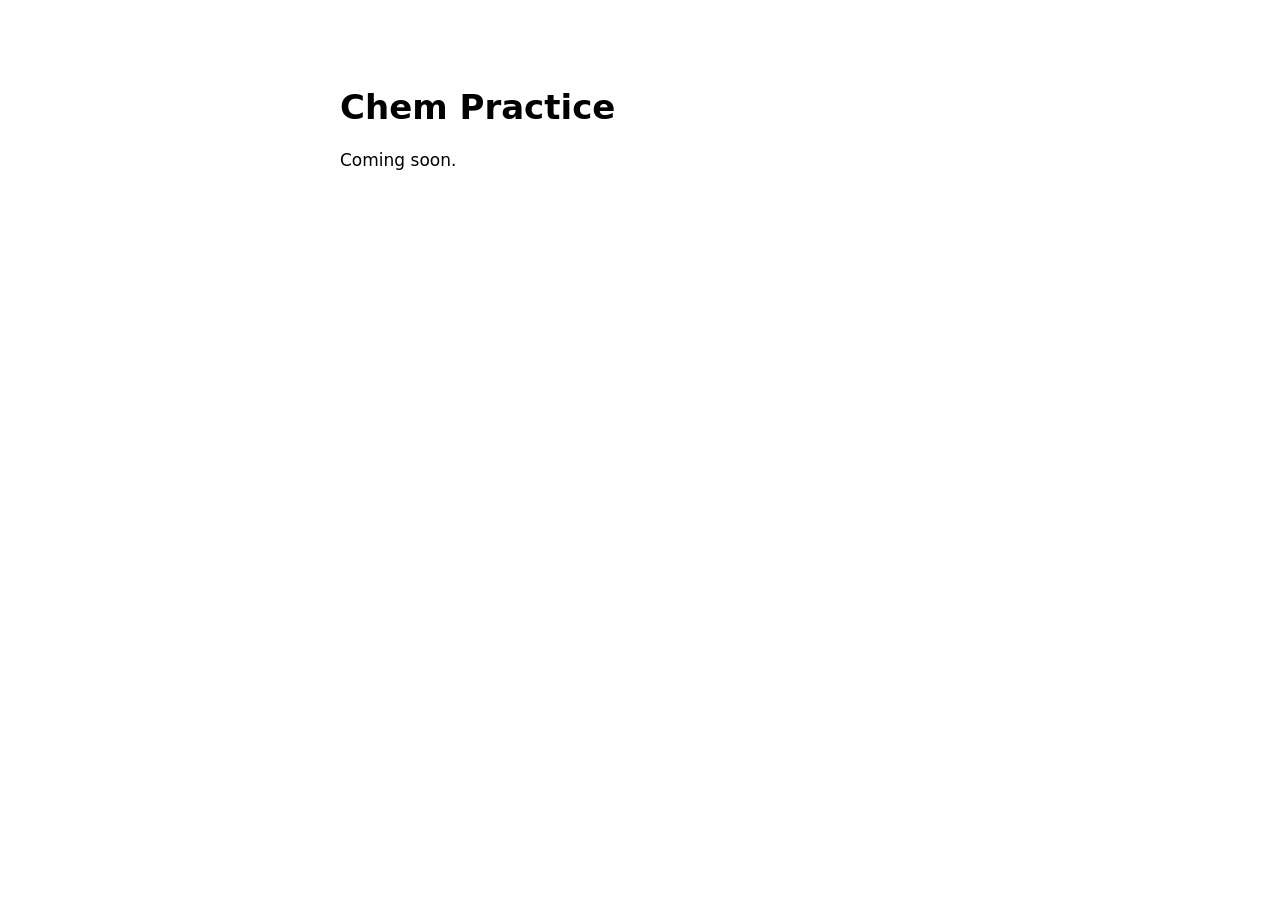
<file: index.html>
<!doctype html><meta charset="utf-8"><meta name="viewport" content="width=device-width,initial-scale=1"><title>Chem Practice</title><body style="font:17px system-ui;max-width:600px;margin:48px auto;padding:16px"><h1>Chem Practice</h1><p>Coming soon.</p></body>
</file>
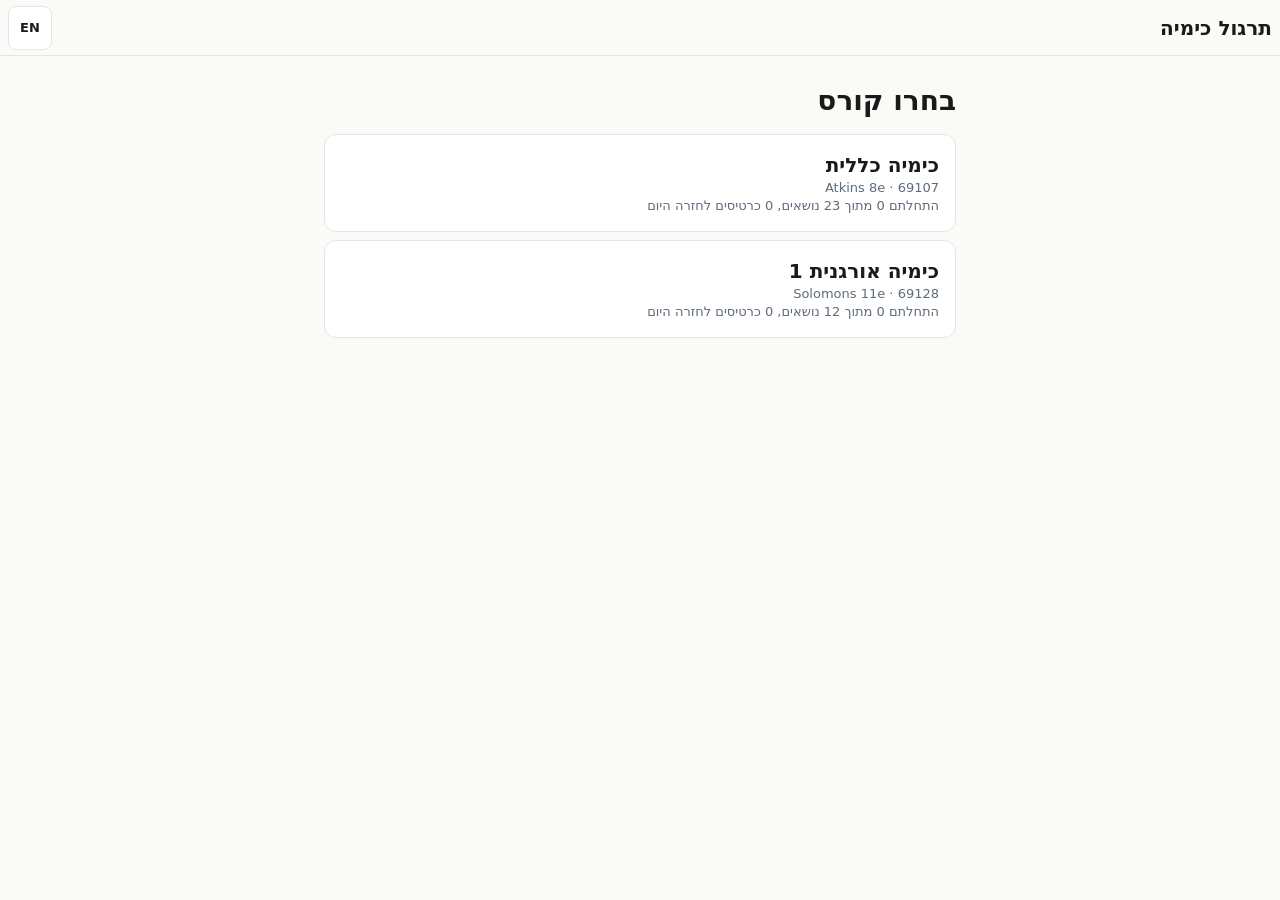
<file: dev/index.html>
<!doctype html>
<html lang="he" dir="rtl">
<head>
<meta charset="utf-8">
<meta name="viewport" content="width=device-width, initial-scale=1">
<title>תרגול כימיה · 69107</title>
<link rel="stylesheet" href="style.css">
</head>
<body>
<header class="topbar"><button id="back" class="icon" aria-label="חזרה" hidden>&rarr;</button><h1 id="title">תרגול כימיה</h1><button id="secBtn" class="top-sec" type="button" hidden>פרקים</button><button id="weakBtn" class="link" style="text-decoration:none;font-weight:600">נושאים חלשים</button><button id="langBtn" class="top-sec lang-btn" type="button" lang="en" aria-label="English (אנגלית)">EN</button></header>
<div id="bar" class="pbar" hidden><div></div></div>
<main id="app"></main>
<input type="file" id="importFile" accept=".json,application/json" hidden>
<script src="i18n/en.js"></script>
<script src="i18n/he.js"></script>
<script src="bidi.js"></script>
<script src="store.js"></script>
<script src="app.js"></script>
</body>
</html>
</file>
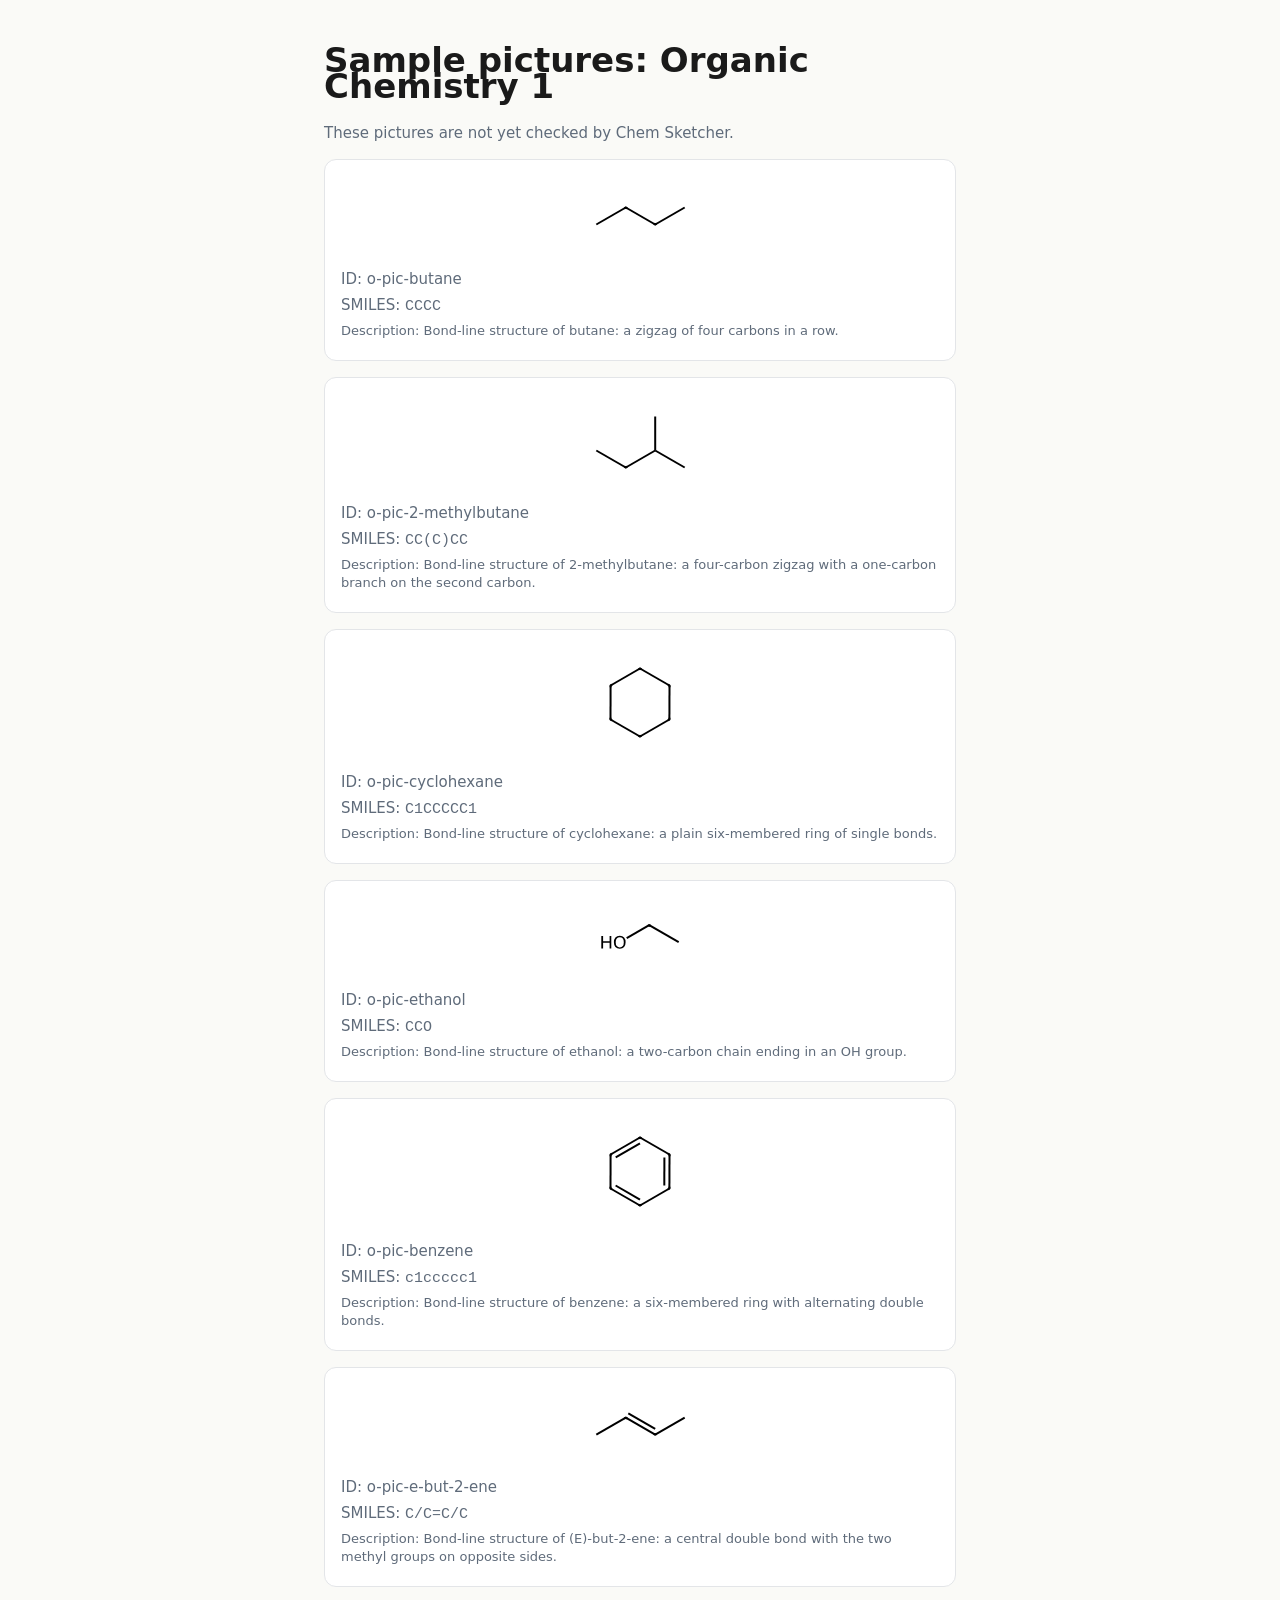
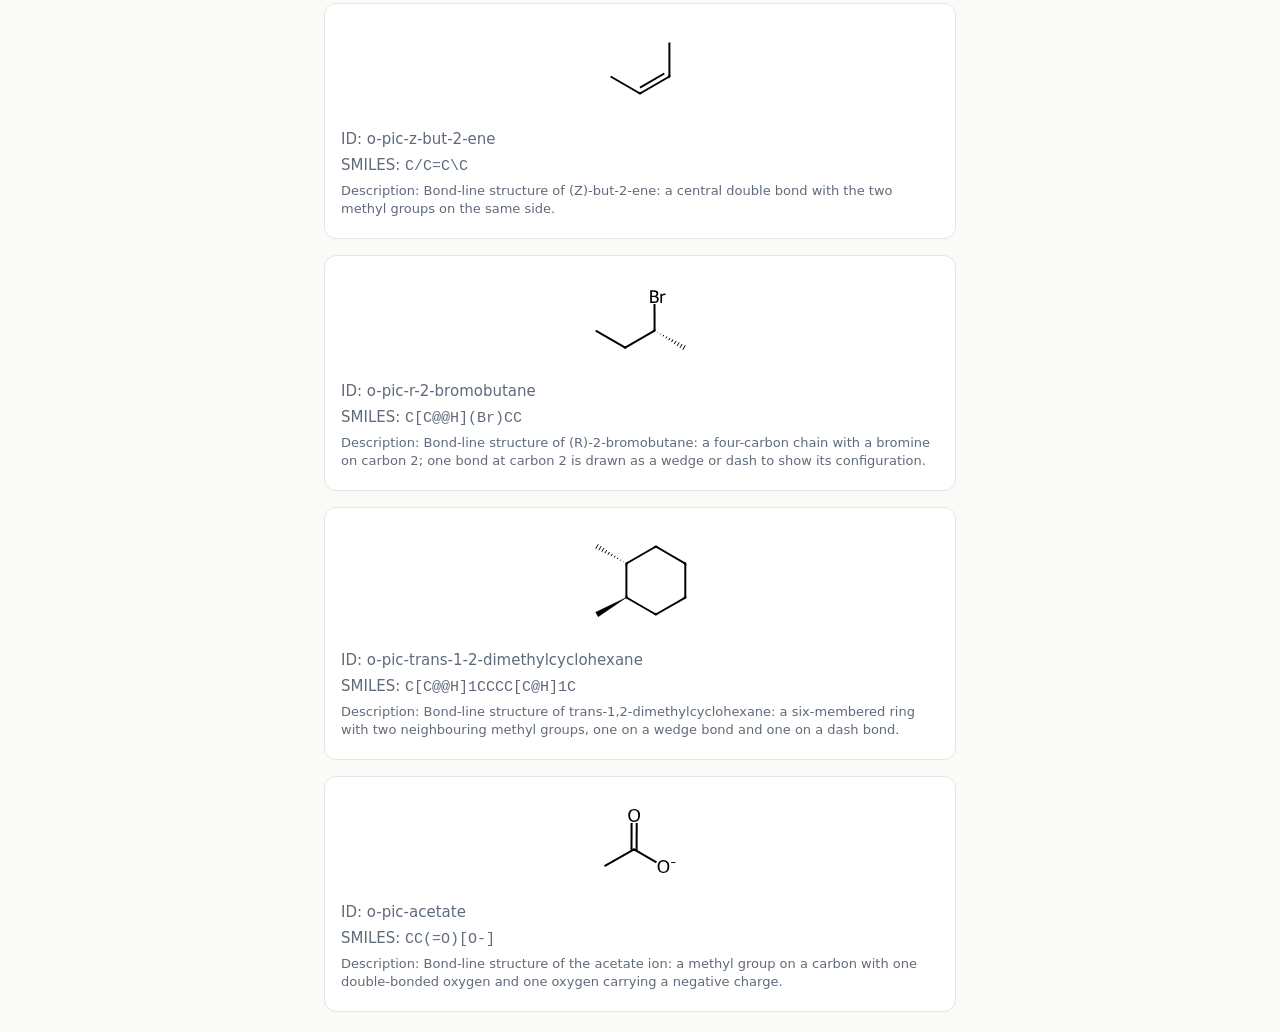
<file: site/pictures.html>
<!doctype html>
<html lang="en" dir="ltr">
<head>
<meta charset="utf-8">
<meta name="viewport" content="width=device-width, initial-scale=1">
<meta name="robots" content="noindex">
<title>Sample pictures: Organic Chemistry 1</title>
<link rel="stylesheet" href="style.css">
<style>
.pic{display:block;max-width:100%;height:auto;margin:0 auto}
figure{margin:0 0 12px}
.f{margin:4px 0}
code{overflow-wrap:anywhere}
</style>
</head>
<body>
<main>
<h1 id="h"></h1>
<p class="meta" id="note"></p>
<div id="list"></div>
</main>
<script>
(function () {
  var he = new URLSearchParams(location.search).get('lang') === 'he';
  var T = he
    ? { h: 'תמונות לדוגמה: כימיה אורגנית 1', note: 'התמונות עדיין לא נבדקו על ידי Chem Sketcher.', id: 'מזהה', smiles: 'SMILES', alt: 'תיאור', err: 'לא ניתן לטעון את הקובץ pictures.json' }
    : { h: 'Sample pictures: Organic Chemistry 1', note: 'These pictures are not yet checked by Chem Sketcher.', id: 'ID', smiles: 'SMILES', alt: 'Description', err: 'Could not load pictures.json' };
  var root = document.documentElement;
  root.lang = he ? 'he' : 'en';
  root.dir = he ? 'rtl' : 'ltr';
  document.title = T.h;
  document.getElementById('h').textContent = T.h;
  document.getElementById('note').textContent = T.note;

  function ltr(tag, text) {
    var e = document.createElement(tag);
    if (he) { e.dir = 'ltr'; e.lang = 'en'; }
    e.textContent = text;
    return e;
  }
  function row(label, node) {
    var d = document.createElement('div');
    d.className = 'meta f';
    if (he && /[A-Za-z]/.test(label)) { d.appendChild(ltr('bdi', label)); d.appendChild(document.createTextNode(': ')); }
    else d.appendChild(document.createTextNode(label + ': '));
    d.appendChild(node);
    return d;
  }

  fetch('data/organic1/pictures.json').then(function (r) { return r.json(); }).then(function (j) {
    var list = document.getElementById('list');
    j.pictures.forEach(function (p) {
      var card = document.createElement('div');
      card.className = 'card';
      var fig = document.createElement('figure');
      fig.dir = 'ltr';
      var img = document.createElement('img');
      img.className = 'pic';
      img.src = 'data/organic1/img/' + p.file;
      img.width = p.width;
      img.height = p.height;
      img.alt = p.alt;
      fig.appendChild(img);
      card.appendChild(fig);

      var idEl = he ? ltr('bdi', p.id) : document.createTextNode(p.id);
      var smEl = document.createElement('code');
      smEl.dir = 'ltr';
      smEl.textContent = p.smiles;
      var altEl = he ? ltr('bdi', p.alt) : document.createTextNode(p.alt);
      card.appendChild(row(T.id, idEl));
      card.appendChild(row(T.smiles, smEl));
      var a = row(T.alt, altEl);
      a.className = 'cap f';
      card.appendChild(a);
      list.appendChild(card);
    });
  }).catch(function () {
    document.getElementById('list').textContent = T.err;
  });
})();
</script>
</body>
</html>
</file>
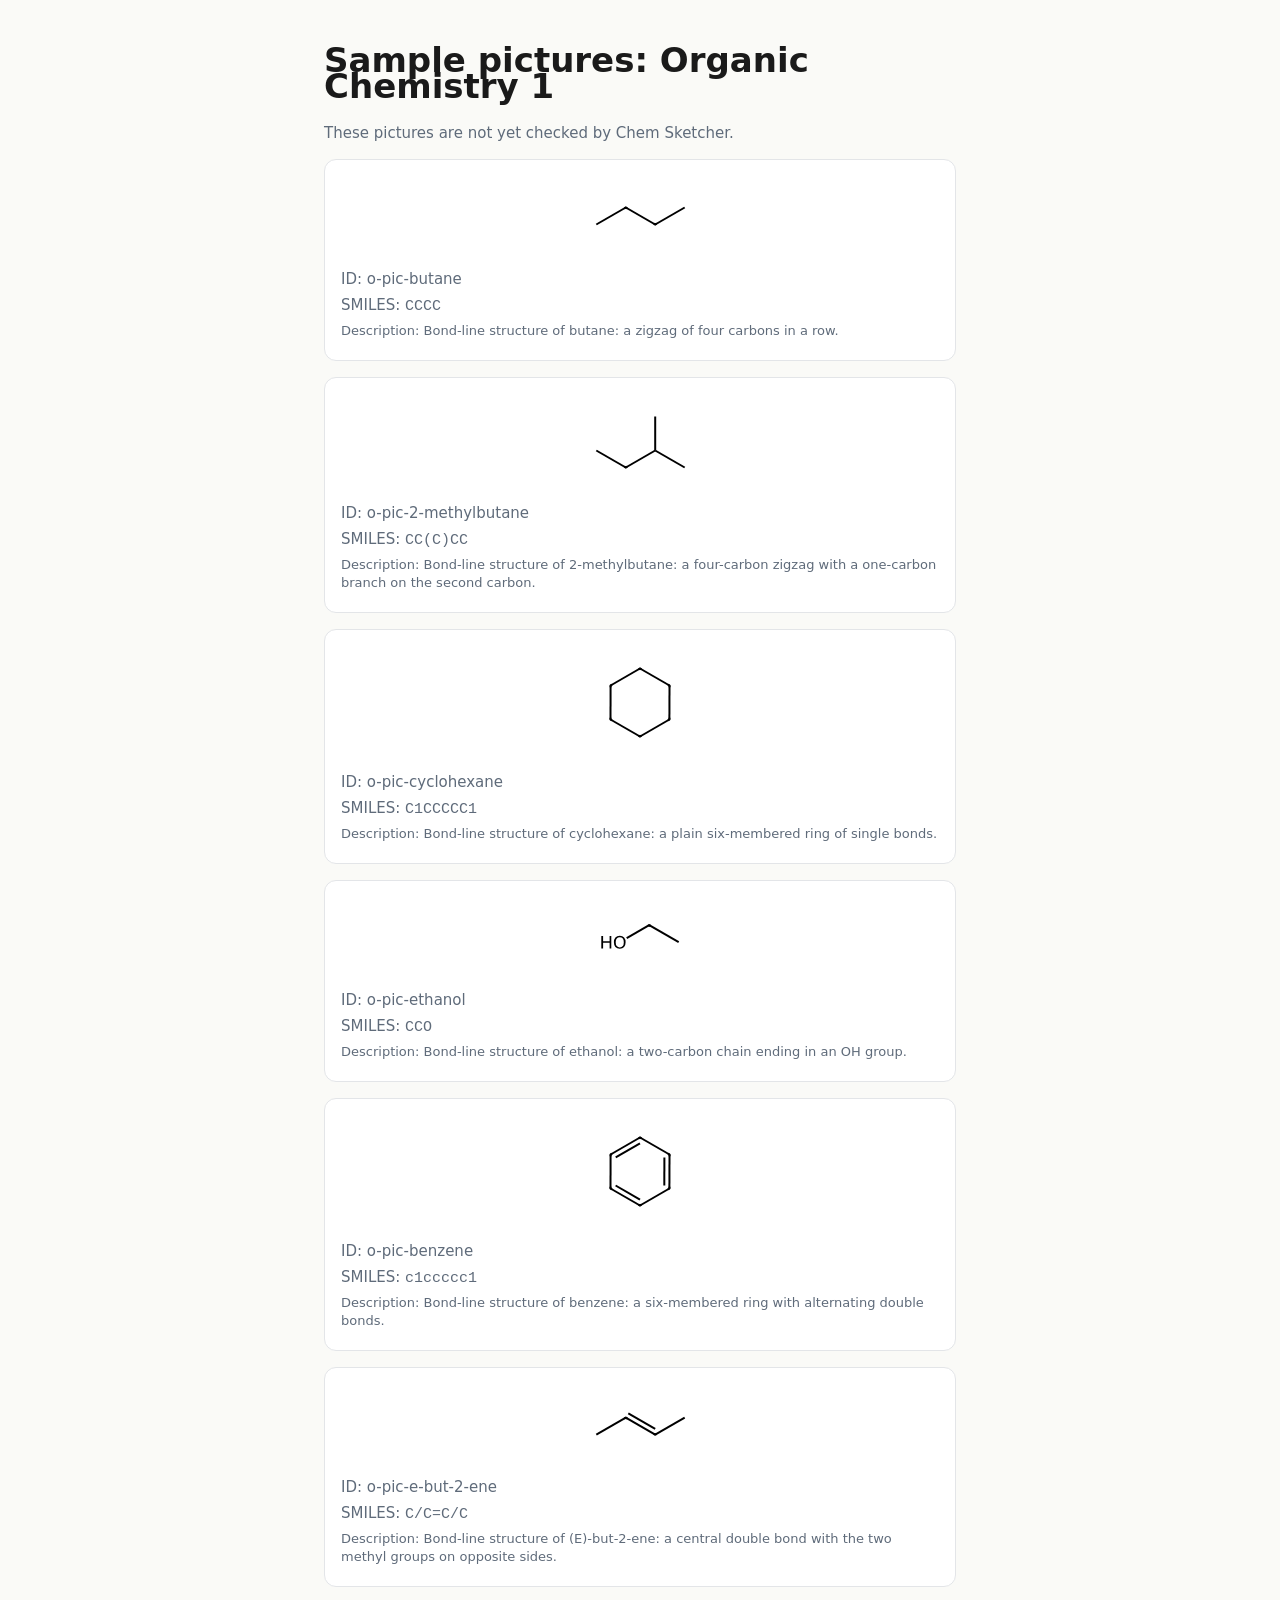
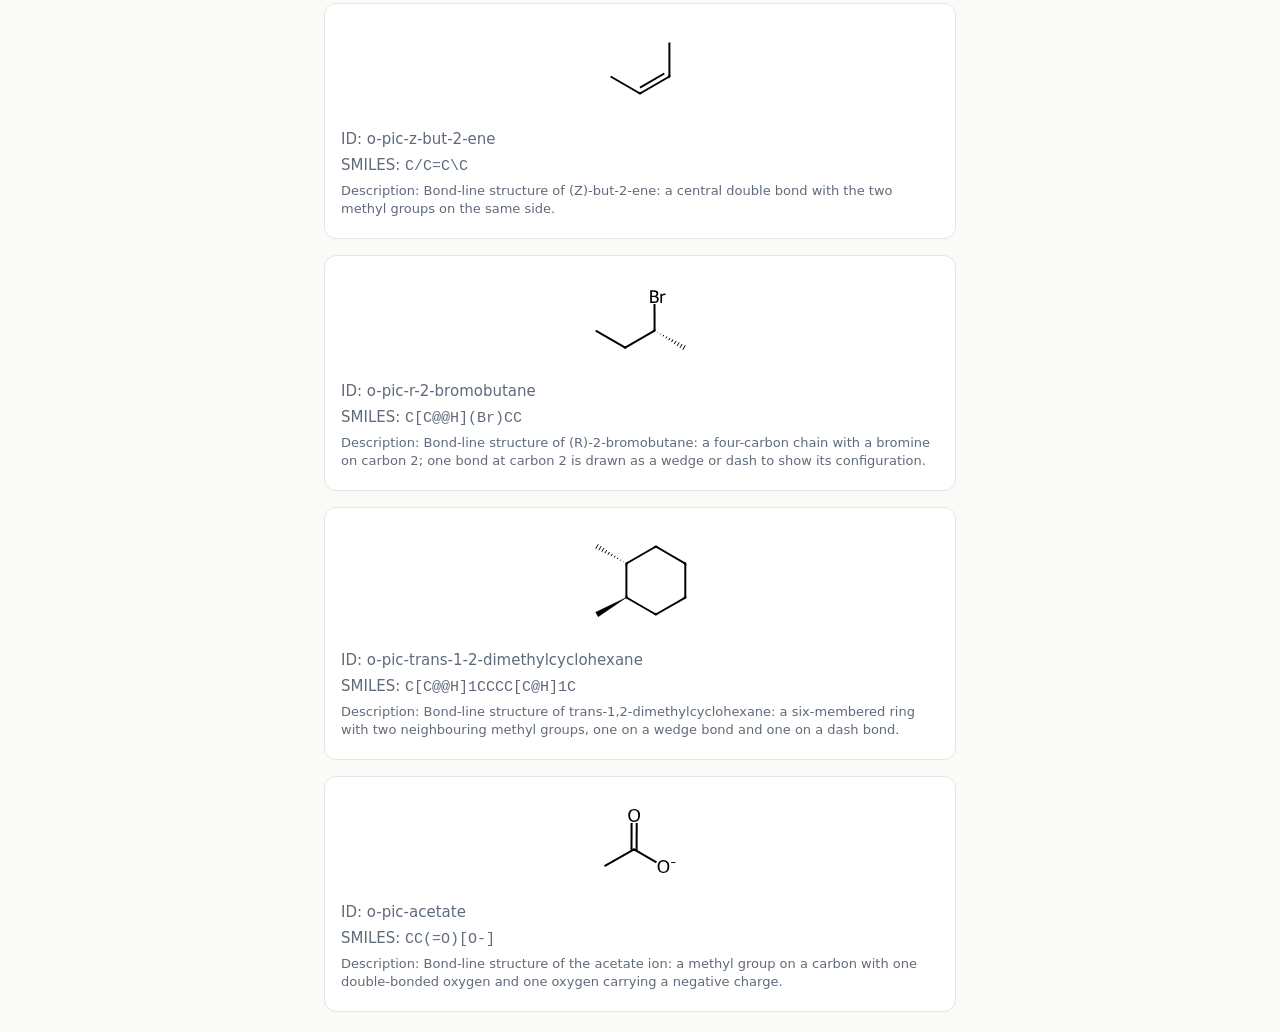
<file: tools/pictures.html>
<!doctype html>
<html lang="en" dir="ltr">
<head>
<meta charset="utf-8">
<meta name="viewport" content="width=device-width, initial-scale=1">
<meta name="robots" content="noindex">
<!-- Local review page (O3b): lives in tools/, outside the published site/. Serve the repo root and open /tools/pictures.html. -->
<title>Sample pictures: Organic Chemistry 1</title>
<link rel="stylesheet" href="../site/style.css">
<style>
.pic{display:block;max-width:100%;height:auto;margin:0 auto}
figure{margin:0 0 12px}
.f{margin:4px 0}
code{overflow-wrap:anywhere}
</style>
</head>
<body>
<main>
<h1 id="h"></h1>
<p class="meta" id="note"></p>
<div id="list"></div>
</main>
<script>
(function () {
  var he = new URLSearchParams(location.search).get('lang') === 'he';
  var T = he
    ? { h: 'תמונות לדוגמה: כימיה אורגנית 1', note: 'התמונות עדיין לא נבדקו על ידי Chem Sketcher.', id: 'מזהה', smiles: 'SMILES', alt: 'תיאור', err: 'לא ניתן לטעון את הקובץ pictures.json' }
    : { h: 'Sample pictures: Organic Chemistry 1', note: 'These pictures are not yet checked by Chem Sketcher.', id: 'ID', smiles: 'SMILES', alt: 'Description', err: 'Could not load pictures.json' };
  var root = document.documentElement;
  root.lang = he ? 'he' : 'en';
  root.dir = he ? 'rtl' : 'ltr';
  document.title = T.h;
  document.getElementById('h').textContent = T.h;
  document.getElementById('note').textContent = T.note;

  function ltr(tag, text) {
    var e = document.createElement(tag);
    if (he) { e.dir = 'ltr'; e.lang = 'en'; }
    e.textContent = text;
    return e;
  }
  function row(label, node) {
    var d = document.createElement('div');
    d.className = 'meta f';
    if (he && /[A-Za-z]/.test(label)) { d.appendChild(ltr('bdi', label)); d.appendChild(document.createTextNode(': ')); }
    else d.appendChild(document.createTextNode(label + ': '));
    d.appendChild(node);
    return d;
  }

  fetch('../site/data/organic1/pictures.json').then(function (r) { return r.json(); }).then(function (j) {
    var list = document.getElementById('list');
    j.pictures.forEach(function (p) {
      var card = document.createElement('div');
      card.className = 'card';
      var fig = document.createElement('figure');
      fig.dir = 'ltr';
      var img = document.createElement('img');
      img.className = 'pic';
      img.src = '../site/data/organic1/img/' + p.file;
      img.width = p.width;
      img.height = p.height;
      img.alt = p.alt;
      fig.appendChild(img);
      card.appendChild(fig);

      var idEl = he ? ltr('bdi', p.id) : document.createTextNode(p.id);
      var smEl = document.createElement('code');
      smEl.dir = 'ltr';
      smEl.textContent = p.smiles;
      var altEl = he ? ltr('bdi', p.alt) : document.createTextNode(p.alt);
      card.appendChild(row(T.id, idEl));
      card.appendChild(row(T.smiles, smEl));
      var a = row(T.alt, altEl);
      a.className = 'cap f';
      card.appendChild(a);
      list.appendChild(card);
    });
  }).catch(function () {
    document.getElementById('list').textContent = T.err;
  });
})();
</script>
</body>
</html>
</file>
<file: dev/style.css>
:root{--bg:#FAFAF7;--surface:#fff;--text:#1A1A1A;--muted:#5F6B7A;--border:#E3E5E8;--primary:#2B5FD9;--knew:#17754A;--unsure:#8F5B0A;--didnt:#C2412D;--tip:#EEF3FD;--mistake:#B45309;--mistake-bg:#FFF8EB;--check:#6B7280;--check-bg:#F4F5F6}
*{box-sizing:border-box}
body{margin:0;background:var(--bg);color:var(--text);font:17px/26px Inter,system-ui,-apple-system,"Segoe UI",sans-serif}
.topbar{position:sticky;top:0;z-index:5;height:56px;display:flex;align-items:center;gap:8px;padding-inline:8px;background:var(--bg);border-bottom:1px solid var(--border)}
.topbar h1{flex:1;font-size:20px;line-height:28px;margin:0;white-space:nowrap;overflow:hidden;text-overflow:ellipsis}
.icon{min-width:48px;min-height:48px;border:0;background:none;font-size:22px;cursor:pointer;color:var(--text);border-radius:8px}
.pbar{height:4px;background:var(--border)}.pbar div{height:100%;background:var(--knew);width:100%;transform:scaleX(0);transform-origin:left;transition:transform .15s}:dir(rtl) .pbar div{transform-origin:right}
main{max-width:680px;margin:0 auto;padding:16px}
@media(min-width:700px){main{padding:24px}}
.meta{font-size:15px;line-height:22px;color:var(--muted)}.cap{font-size:13px;line-height:18px;color:var(--muted)}
.card{background:var(--surface);border:1px solid var(--border);border-radius:12px;padding:16px;margin-bottom:16px}
h2{font-size:28px;line-height:34px;margin:4px 0 16px}
.sect{position:sticky;top:56px;background:var(--bg);font-size:13px;line-height:18px;text-transform:uppercase;letter-spacing:.04em;color:var(--muted);padding:12px 0 4px}
.row{display:flex;align-items:center;gap:12px;min-height:64px;padding:8px 12px;background:var(--surface);border:1px solid var(--border);border-radius:12px;margin-bottom:8px;width:100%;text-align:start;font:inherit;color:inherit;cursor:pointer}
.row[aria-disabled=true]{cursor:default}.row[aria-disabled=true] .meta{color:var(--muted)}
.num{flex:none;width:32px;height:32px;border-radius:50%;display:grid;place-items:center;border:1px solid var(--muted);color:var(--muted);font-size:15px}
.row[aria-disabled=true] .num{border-color:var(--border);color:var(--border)}
.grow{flex:1;min-width:0}
.badge{background:var(--primary);color:#fff;border-radius:12px;padding:0 8px;font-size:13px;line-height:22px}
.btn{display:block;width:100%;min-height:48px;border-radius:8px;border:0;background:var(--primary);color:#fff;font-family:inherit;font-size:17px;line-height:24px;font-weight:600;cursor:pointer;padding:8px 16px}
.btn.sec{background:var(--surface);color:var(--primary);border:1px solid var(--primary)}
.link{background:none;border:0;color:var(--primary);font:inherit;font-size:15px;cursor:pointer;padding:12px 8px;min-height:48px;text-decoration:underline}
:focus-visible{outline:2px solid var(--primary);outline-offset:2px}
.tag{display:inline-block;border:1px solid var(--border);border-radius:8px;padding:0 8px;font-size:13px}
.given{background:var(--bg);border-radius:8px;padding:8px 12px;margin:12px 0;font-variant-numeric:tabular-nums}
.tipbox{background:var(--tip);border-radius:8px;padding:12px;font-size:15px;line-height:22px;margin:16px 0;display:flex;gap:8px;align-items:flex-start;flex-wrap:wrap}
.sticky{position:sticky;bottom:0;background:var(--bg);padding:16px 0 calc(16px + env(safe-area-inset-bottom));margin-top:8px}
.ans{font-size:20px;line-height:28px;font-weight:700}.ansbox{display:inline-block;border:2px solid var(--text);border-radius:8px;padding:4px 12px}
ol.steps{padding-inline-start:24px}ol.steps li{margin-bottom:8px}
.rate{display:flex;gap:8px}.rate button{flex:1;min-height:56px;border-radius:8px;background:var(--surface);border:2px solid;font:inherit;cursor:pointer;padding:4px;display:flex;flex-direction:column;align-items:center;justify-content:center}
.rate b{font-size:15px;line-height:20px}.rate small{font-size:13px;line-height:18px}
.r-didnt{border-color:var(--didnt)!important;color:var(--didnt)}.r-unsure{border-color:var(--unsure)!important;color:var(--unsure)}.r-knew{border-color:var(--knew)!important;color:var(--knew)}
.rate button:active{color:#fff}.r-didnt:active{background:var(--didnt)}.r-unsure:active{background:var(--unsure)}.r-knew:active{background:var(--knew)}
.stack{display:flex;height:8px;border-radius:4px;overflow:hidden;background:var(--border);margin:6px 0}
.fade{animation:f .15s ease-out}@keyframes f{from{opacity:0;transform:translateY(8px)}to{opacity:1;transform:none}}
@media(prefers-reduced-motion:reduce){.fade{animation:none}.pbar div{transition:none}}
dialog{border:1px solid var(--border);border-radius:12px;max-width:340px}
.nudge{display:flex;align-items:center;justify-content:space-between;background:var(--tip);border-radius:8px;padding:4px 12px;font-size:15px}
.nw{white-space:nowrap}
.pg{white-space:nowrap}

/* Reading screen */
.rh{font-size:20px;line-height:28px;margin:24px 0 8px}
.rp{margin:0 0 12px;font-size:17px;line-height:26px;max-width:65ch}
.rsec{margin-bottom:8px}
.worked{background:var(--tip);border:1px solid var(--border);border-inline-start:4px solid var(--primary);border-radius:12px;padding:16px;margin:12px 0 16px}
.worked-title{font-weight:600;margin:4px 0 8px}
.rfig{background:var(--surface);border:1px solid var(--border);border-radius:12px;padding:12px;margin:12px 0;overflow:auto}
.rfig svg{display:block;width:100%;height:auto;max-width:320px;margin:0 auto}
.rfig img.rsketch,.rsketch{display:block;width:100%;max-width:100%;height:auto;margin:0 auto}
.placeholder{border:1px dashed var(--muted);border-radius:12px;padding:16px;margin:12px 0;background:var(--bg)}
.read-actions{margin:0 0 8px}
.qimg{margin:12px 0}.qimg img{display:block;max-width:100%;max-height:240px;height:auto;border-radius:8px;border:1px solid var(--border)}

.reading{padding-bottom:calc(96px + env(safe-area-inset-bottom, 0px))}

.rsketch-btn{display:block;width:100%;border:0;background:none;padding:0;margin:0;cursor:zoom-in;font:inherit;color:inherit;border-radius:8px}
.rsketch-btn:focus-visible{outline:2px solid var(--primary);outline-offset:2px}
.rcap{font-size:15px;line-height:22px;color:var(--muted);text-align:center;margin:8px 0 0}
.rsketch-hint{font-size:15px;line-height:22px;color:var(--muted);text-align:center;margin-top:8px}
.lightbox{position:fixed;inset:0;z-index:100;background:rgba(0,0,0,0.85);box-sizing:border-box}
.lightbox-scroll{position:absolute;inset:0;overflow:auto;-webkit-overflow-scrolling:touch;touch-action:pan-x pan-y pinch-zoom;padding:56px 16px 16px;padding-top:calc(56px + env(safe-area-inset-top,0px));padding-bottom:calc(16px + env(safe-area-inset-bottom,0px));box-sizing:border-box}
.lightbox-scroll img,.lightbox img[data-lightbox-img]{display:block;max-width:none;height:auto;border-radius:8px;background:#fff;touch-action:pan-x pan-y pinch-zoom;margin:0 auto}
.lightbox-close{position:fixed;top:calc(8px + env(safe-area-inset-top,0px));right:8px;min-width:44px;min-height:44px;padding:8px 12px;border:0;border-radius:8px;background:var(--surface);color:var(--text);font-size:22px;line-height:1;cursor:pointer;z-index:102}
.lightbox-close:focus-visible{outline:2px solid var(--primary);outline-offset:2px}

/* Deep-reading aids */
.rh,.rsec{scroll-margin-top:calc(56px + 12px)}
.rtoc{background:var(--surface);border:1px solid var(--border);border-radius:12px;padding:12px 16px;margin:0 0 16px}
.rtoc-list{margin:8px 0 0;padding-inline-start:20px}
.rtoc-list li{margin-bottom:6px}
.rtoc-link{color:var(--primary);font-size:15px;line-height:22px;text-decoration:underline}
.callout{background:var(--tip);border:1px solid var(--border);border-radius:12px;padding:12px 16px;margin:12px 0 16px;font-size:15px;line-height:22px}
.callout-mistake{border-inline-start:4px solid var(--mistake);background:var(--mistake-bg)}
.callout-why{border-inline-start:4px solid var(--primary)}
.callout-check{border-inline-start:4px solid var(--check);background:var(--check-bg)}
.check-list{margin:8px 0 0;padding-inline-start:20px}
.check-list li{margin-bottom:12px}
.check-q{font-weight:600;margin-bottom:4px}
.check-a{color:var(--text)}
.steps{overflow-x:auto}
.steps li{overflow-wrap:anywhere}

.top-sec{min-height:44px;min-width:44px;padding:8px 12px;border:1px solid var(--border);border-radius:8px;background:var(--surface);color:var(--text);font:inherit;font-size:15px;font-weight:600;cursor:pointer;flex:none}
.top-sec:focus-visible{outline:2px solid var(--primary);outline-offset:2px}
.btn-show-ans{display:inline-flex;align-items:center;justify-content:center;min-height:44px;margin:8px 0;padding:8px 14px;border:1px solid var(--primary);border-radius:8px;background:var(--surface);color:var(--primary);font:inherit;font-size:15px;font-weight:600;cursor:pointer}
.btn-show-ans:focus-visible{outline:2px solid var(--primary);outline-offset:2px}
.check-a[hidden]{display:none!important}
.check-a:not([hidden]){margin-top:4px;padding:8px 12px;background:var(--surface);border:1px solid var(--border);border-radius:8px}
.rtoc{scroll-margin-top:calc(56px + 12px)}
.report-btn{display:inline-block;color:var(--primary);font-size:13px;line-height:18px;text-decoration:underline;padding:15px 0}
@media (max-width:430px){.steps .nw{white-space:normal}}

/* Hebrew / RTL (H1) */
bdi[dir=ltr]{unicode-bidi:isolate}
/* Hebrew steps: the number marker stays on the right. Hebrew mode: a formula isolate is an LTR chain (.fxc) that wraps only between its pieces (.fx, built by fxChain in app.js); a piece never scrolls, and as a last resort breaks anywhere instead of overflowing the page. */
ol.steps[dir=rtl],ol.rtoc-list[dir=rtl]{list-style:none;padding-inline-start:0}
ol.steps[dir=rtl]{counter-reset:step}
ol.rtoc-list[dir=rtl]{counter-reset:rtoc}
ol.steps[dir=rtl]>li{counter-increment:step;position:relative;padding-right:28px;padding-left:0}
ol.rtoc-list[dir=rtl]>li{counter-increment:rtoc;position:relative;padding-right:20px;padding-left:0}
ol.steps[dir=rtl]>li::before{content:counter(step) ".";position:absolute;right:0;direction:ltr;unicode-bidi:isolate}
ol.rtoc-list[dir=rtl]>li::before{content:counter(rtoc) ".";position:absolute;right:0;direction:ltr;unicode-bidi:isolate}
html[lang=he] bdi.fxc{display:inline;white-space:normal;unicode-bidi:isolate}
/* Baseline, not bottom: aligned to the line bottom, a formula with a <sub> is taller than the line and gets lifted, so CO2 reads as a superscript (bottom was needed only while the piece was a sideways-scrolling box, before H2c). */
html[lang=he] bdi.fx{display:inline-block;max-width:100%;vertical-align:baseline;white-space:normal;overflow-wrap:anywhere}
ol.steps[dir=rtl]{overflow-x:visible}
.lang-btn{font-size:13px;padding:8px 10px}
.en-only{color:var(--muted);font-size:13px;line-height:18px}
/* Course picker (O1) */
.course-pick{min-height:96px;padding:16px;flex-direction:column;align-items:stretch;justify-content:center;gap:4px}
.course-pick .grow>div:first-child{font-size:20px;line-height:28px;font-weight:600}
.num-o{width:40px;min-width:40px;padding:0;border-radius:16px;white-space:nowrap;letter-spacing:-.02em}
.all-courses{display:inline-flex;align-items:center;gap:6px;margin:-12px 0 0;margin-inline-start:-8px;text-decoration:none;font-weight:600}
/* Organic card types (O2): multiple choice, typed answer, notebook */
.opic{margin:12px 0 0;text-align:center}.rpic{margin-bottom:12px}.opic img{display:block;margin:0 auto;max-width:100%;height:auto}
.opic-miss{display:flex;align-items:center;justify-content:center;max-width:100%;margin:0 auto;padding:4px 8px;border:1px dashed var(--muted);border-radius:8px;background:var(--bg);text-align:center;overflow:hidden}
.choices{display:grid;gap:8px;margin-top:12px}
.choice{display:block;width:100%;min-height:48px;padding:10px 12px;border:1px solid var(--border);border-radius:8px;background:var(--surface);color:var(--text);font:inherit;text-align:start;cursor:pointer}
.choice[aria-checked=true]{border-color:var(--primary);box-shadow:0 0 0 1px var(--primary)}
.choice:disabled{cursor:default;opacity:1;color:var(--text)}
.choice.right{border-color:var(--knew);box-shadow:0 0 0 1px var(--knew)}.choice.wrong{border-color:var(--didnt);box-shadow:0 0 0 1px var(--didnt)}
.choice>*{display:block}.choice .tname{width:fit-content;max-width:100%}.choice .mark,.choice .why{margin-top:4px}.choice .opic{margin:4px 0 0}
.choice .mark{font-size:13px;line-height:18px;font-weight:700}.choice.right .mark{color:var(--knew)}.choice.wrong .mark{color:var(--didnt)}
.choice .why{font-size:13px;line-height:18px;color:var(--muted)}
.typed{display:block;width:100%;min-height:48px;margin-top:4px;padding:10px 12px;border:1px solid var(--border);border-radius:8px;background:var(--surface);color:var(--text);font:inherit;font-size:17px;text-align:left}
.typed-l{display:block;margin-top:12px}
.tname{display:inline-block;max-width:100%;overflow-x:auto;white-space:nowrap;vertical-align:bottom}
.cmp{display:grid;gap:8px;margin-bottom:8px}.cmp .tname{font-size:20px;line-height:28px;font-weight:700}
.verdict{font-weight:700;margin-bottom:4px}
.cmp>div,.choices>.choice{min-width:0}.nb{white-space:nowrap}
</file>
<file: site/style.css>
:root{--bg:#FAFAF7;--surface:#fff;--text:#1A1A1A;--muted:#5F6B7A;--border:#E3E5E8;--primary:#2B5FD9;--knew:#17754A;--unsure:#8F5B0A;--didnt:#C2412D;--tip:#EEF3FD;--mistake:#B45309;--mistake-bg:#FFF8EB;--check:#6B7280;--check-bg:#F4F5F6}
*{box-sizing:border-box}
body{margin:0;background:var(--bg);color:var(--text);font:17px/26px Inter,system-ui,-apple-system,"Segoe UI",sans-serif}
.topbar{position:sticky;top:0;z-index:5;height:56px;display:flex;align-items:center;gap:8px;padding-inline:8px;background:var(--bg);border-bottom:1px solid var(--border)}
.topbar h1{flex:1;font-size:20px;line-height:28px;margin:0;white-space:nowrap;overflow:hidden;text-overflow:ellipsis}
.icon{min-width:48px;min-height:48px;border:0;background:none;font-size:22px;cursor:pointer;color:var(--text);border-radius:8px}
.pbar{height:4px;background:var(--border)}.pbar div{height:100%;background:var(--knew);width:100%;transform:scaleX(0);transform-origin:left;transition:transform .15s}:dir(rtl) .pbar div{transform-origin:right}
main{max-width:680px;margin:0 auto;padding:16px}
@media(min-width:700px){main{padding:24px}}
.meta{font-size:15px;line-height:22px;color:var(--muted)}.cap{font-size:13px;line-height:18px;color:var(--muted)}
.card{background:var(--surface);border:1px solid var(--border);border-radius:12px;padding:16px;margin-bottom:16px}
h2{font-size:28px;line-height:34px;margin:4px 0 16px}
.sect{position:sticky;top:56px;background:var(--bg);font-size:13px;line-height:18px;text-transform:uppercase;letter-spacing:.04em;color:var(--muted);padding:12px 0 4px}
.row{display:flex;align-items:center;gap:12px;min-height:64px;padding:8px 12px;background:var(--surface);border:1px solid var(--border);border-radius:12px;margin-bottom:8px;width:100%;text-align:start;font:inherit;color:inherit;cursor:pointer}
.row[aria-disabled=true]{cursor:default}.row[aria-disabled=true] .meta{color:var(--muted)}
.num{flex:none;width:32px;height:32px;border-radius:50%;display:grid;place-items:center;border:1px solid var(--muted);color:var(--muted);font-size:15px}
.row[aria-disabled=true] .num{border-color:var(--border);color:var(--border)}
.grow{flex:1;min-width:0}
.badge{background:var(--primary);color:#fff;border-radius:12px;padding:0 8px;font-size:13px;line-height:22px}
.btn{display:block;width:100%;min-height:48px;border-radius:8px;border:0;background:var(--primary);color:#fff;font-family:inherit;font-size:17px;line-height:24px;font-weight:600;cursor:pointer;padding:8px 16px}
.btn.sec{background:var(--surface);color:var(--primary);border:1px solid var(--primary)}
.link{background:none;border:0;color:var(--primary);font:inherit;font-size:15px;cursor:pointer;padding:12px 8px;min-height:48px;text-decoration:underline}
:focus-visible{outline:2px solid var(--primary);outline-offset:2px}
.tag{display:inline-block;border:1px solid var(--border);border-radius:8px;padding:0 8px;font-size:13px}
.given{background:var(--bg);border-radius:8px;padding:8px 12px;margin:12px 0;font-variant-numeric:tabular-nums}
.tipbox{background:var(--tip);border-radius:8px;padding:12px;font-size:15px;line-height:22px;margin:16px 0;display:flex;gap:8px;align-items:flex-start;flex-wrap:wrap}
.sticky{position:sticky;bottom:0;background:var(--bg);padding:16px 0 calc(16px + env(safe-area-inset-bottom));margin-top:8px}
.ans{font-size:20px;line-height:28px;font-weight:700}.ansbox{display:inline-block;border:2px solid var(--text);border-radius:8px;padding:4px 12px}
ol.steps{padding-inline-start:24px}ol.steps li{margin-bottom:8px}
.rate{display:flex;gap:8px}.rate button{flex:1;min-height:56px;border-radius:8px;background:var(--surface);border:2px solid;font:inherit;cursor:pointer;padding:4px;display:flex;flex-direction:column;align-items:center;justify-content:center}
.rate b{font-size:15px;line-height:20px}.rate small{font-size:13px;line-height:18px}
.r-didnt{border-color:var(--didnt)!important;color:var(--didnt)}.r-unsure{border-color:var(--unsure)!important;color:var(--unsure)}.r-knew{border-color:var(--knew)!important;color:var(--knew)}
.rate button:active{color:#fff}.r-didnt:active{background:var(--didnt)}.r-unsure:active{background:var(--unsure)}.r-knew:active{background:var(--knew)}
.stack{display:flex;height:8px;border-radius:4px;overflow:hidden;background:var(--border);margin:6px 0}
.fade{animation:f .15s ease-out}@keyframes f{from{opacity:0;transform:translateY(8px)}to{opacity:1;transform:none}}
@media(prefers-reduced-motion:reduce){.fade{animation:none}.pbar div{transition:none}}
dialog{border:1px solid var(--border);border-radius:12px;max-width:340px}
.nudge{display:flex;align-items:center;justify-content:space-between;background:var(--tip);border-radius:8px;padding:4px 12px;font-size:15px}
.nw{white-space:nowrap}
.pg{white-space:nowrap}

/* Reading screen */
.rh{font-size:20px;line-height:28px;margin:24px 0 8px}
.rp{margin:0 0 12px;font-size:17px;line-height:26px;max-width:65ch}
.rsec{margin-bottom:8px}
.worked{background:var(--tip);border:1px solid var(--border);border-inline-start:4px solid var(--primary);border-radius:12px;padding:16px;margin:12px 0 16px}
.worked-title{font-weight:600;margin:4px 0 8px}
.rfig{background:var(--surface);border:1px solid var(--border);border-radius:12px;padding:12px;margin:12px 0;overflow:auto}
.rfig svg{display:block;width:100%;height:auto;max-width:320px;margin:0 auto}
.rfig img.rsketch,.rsketch{display:block;width:100%;max-width:100%;height:auto;margin:0 auto}
.placeholder{border:1px dashed var(--muted);border-radius:12px;padding:16px;margin:12px 0;background:var(--bg)}
.read-actions{margin:0 0 8px}
.qimg{margin:12px 0}.qimg img{display:block;max-width:100%;max-height:240px;height:auto;border-radius:8px;border:1px solid var(--border)}

.reading{padding-bottom:calc(96px + env(safe-area-inset-bottom, 0px))}

.rsketch-btn{display:block;width:100%;border:0;background:none;padding:0;margin:0;cursor:zoom-in;font:inherit;color:inherit;border-radius:8px}
.rsketch-btn:focus-visible{outline:2px solid var(--primary);outline-offset:2px}
.rcap{font-size:15px;line-height:22px;color:var(--muted);text-align:center;margin:8px 0 0}
.rsketch-hint{font-size:15px;line-height:22px;color:var(--muted);text-align:center;margin-top:8px}
.lightbox{position:fixed;inset:0;z-index:100;background:rgba(0,0,0,0.85);box-sizing:border-box}
.lightbox-scroll{position:absolute;inset:0;overflow:auto;-webkit-overflow-scrolling:touch;touch-action:pan-x pan-y pinch-zoom;padding:56px 16px 16px;padding-top:calc(56px + env(safe-area-inset-top,0px));padding-bottom:calc(16px + env(safe-area-inset-bottom,0px));box-sizing:border-box}
.lightbox-scroll img,.lightbox img[data-lightbox-img]{display:block;max-width:none;height:auto;border-radius:8px;background:#fff;touch-action:pan-x pan-y pinch-zoom;margin:0 auto}
.lightbox-close{position:fixed;top:calc(8px + env(safe-area-inset-top,0px));right:8px;min-width:44px;min-height:44px;padding:8px 12px;border:0;border-radius:8px;background:var(--surface);color:var(--text);font-size:22px;line-height:1;cursor:pointer;z-index:102}
.lightbox-close:focus-visible{outline:2px solid var(--primary);outline-offset:2px}

/* Deep-reading aids */
.rh,.rsec{scroll-margin-top:calc(56px + 12px)}
.rtoc{background:var(--surface);border:1px solid var(--border);border-radius:12px;padding:12px 16px;margin:0 0 16px}
.rtoc-list{margin:8px 0 0;padding-inline-start:20px}
.rtoc-list li{margin-bottom:6px}
.rtoc-link{color:var(--primary);font-size:15px;line-height:22px;text-decoration:underline}
.callout{background:var(--tip);border:1px solid var(--border);border-radius:12px;padding:12px 16px;margin:12px 0 16px;font-size:15px;line-height:22px}
.callout-mistake{border-inline-start:4px solid var(--mistake);background:var(--mistake-bg)}
.callout-why{border-inline-start:4px solid var(--primary)}
.callout-check{border-inline-start:4px solid var(--check);background:var(--check-bg)}
.check-list{margin:8px 0 0;padding-inline-start:20px}
.check-list li{margin-bottom:12px}
.check-q{font-weight:600;margin-bottom:4px}
.check-a{color:var(--text)}
.steps{overflow-x:auto}
.steps li{overflow-wrap:anywhere}

.top-sec{min-height:44px;min-width:44px;padding:8px 12px;border:1px solid var(--border);border-radius:8px;background:var(--surface);color:var(--text);font:inherit;font-size:15px;font-weight:600;cursor:pointer;flex:none}
.top-sec:focus-visible{outline:2px solid var(--primary);outline-offset:2px}
.btn-show-ans{display:inline-flex;align-items:center;justify-content:center;min-height:44px;margin:8px 0;padding:8px 14px;border:1px solid var(--primary);border-radius:8px;background:var(--surface);color:var(--primary);font:inherit;font-size:15px;font-weight:600;cursor:pointer}
.btn-show-ans:focus-visible{outline:2px solid var(--primary);outline-offset:2px}
.check-a[hidden]{display:none!important}
.check-a:not([hidden]){margin-top:4px;padding:8px 12px;background:var(--surface);border:1px solid var(--border);border-radius:8px}
.rtoc{scroll-margin-top:calc(56px + 12px)}
.report-btn{display:inline-block;color:var(--primary);font-size:13px;line-height:18px;text-decoration:underline;padding:15px 0}
@media (max-width:430px){.steps .nw{white-space:normal}}

/* Hebrew / RTL (H1) */
bdi[dir=ltr]{unicode-bidi:isolate}
/* Hebrew steps: the number marker stays on the right. Hebrew mode: a formula isolate is an LTR chain (.fxc) that wraps only between its pieces (.fx, built by fxChain in app.js); a piece never scrolls, and as a last resort breaks anywhere instead of overflowing the page. */
ol.steps[dir=rtl],ol.rtoc-list[dir=rtl]{list-style:none;padding-inline-start:0}
ol.steps[dir=rtl]{counter-reset:step}
ol.rtoc-list[dir=rtl]{counter-reset:rtoc}
ol.steps[dir=rtl]>li{counter-increment:step;position:relative;padding-right:28px;padding-left:0}
ol.rtoc-list[dir=rtl]>li{counter-increment:rtoc;position:relative;padding-right:20px;padding-left:0}
ol.steps[dir=rtl]>li::before{content:counter(step) ".";position:absolute;right:0;direction:ltr;unicode-bidi:isolate}
ol.rtoc-list[dir=rtl]>li::before{content:counter(rtoc) ".";position:absolute;right:0;direction:ltr;unicode-bidi:isolate}
html[lang=he] bdi.fxc{display:inline;white-space:normal;unicode-bidi:isolate}
/* Baseline, not bottom: aligned to the line bottom, a formula with a <sub> is taller than the line and gets lifted, so CO2 reads as a superscript (bottom was needed only while the piece was a sideways-scrolling box, before H2c). */
html[lang=he] bdi.fx{display:inline-block;max-width:100%;vertical-align:baseline;white-space:normal;overflow-wrap:anywhere}
ol.steps[dir=rtl]{overflow-x:visible}
.lang-btn{font-size:13px;padding:8px 10px}
.en-only{color:var(--muted);font-size:13px;line-height:18px}
/* Course picker (O1) */
.course-pick{min-height:96px;padding:16px;flex-direction:column;align-items:stretch;justify-content:center;gap:4px}
.course-pick .grow>div:first-child{font-size:20px;line-height:28px;font-weight:600}
.num-o{width:40px;min-width:40px;padding:0;border-radius:16px;white-space:nowrap;letter-spacing:-.02em}
.all-courses{display:inline-flex;align-items:center;gap:6px;margin:-12px 0 0;margin-inline-start:-8px;text-decoration:none;font-weight:600}
/* Organic card types (O2): multiple choice, typed answer, notebook */
.opic{margin:12px 0 0;text-align:center}.rpic{margin-bottom:12px}.opic img{display:block;margin:0 auto;max-width:100%;height:auto}
.opic-miss{display:flex;align-items:center;justify-content:center;max-width:100%;margin:0 auto;padding:4px 8px;border:1px dashed var(--muted);border-radius:8px;background:var(--bg);text-align:center;overflow:hidden}
.choices{display:grid;gap:8px;margin-top:12px}
.choice{display:block;width:100%;min-height:48px;padding:10px 12px;border:1px solid var(--border);border-radius:8px;background:var(--surface);color:var(--text);font:inherit;text-align:start;cursor:pointer}
.choice[aria-checked=true]{border-color:var(--primary);box-shadow:0 0 0 1px var(--primary)}
.choice:disabled{cursor:default;opacity:1;color:var(--text)}
.choice.right{border-color:var(--knew);box-shadow:0 0 0 1px var(--knew)}.choice.wrong{border-color:var(--didnt);box-shadow:0 0 0 1px var(--didnt)}
.choice>*{display:block}.choice .tname{width:fit-content;max-width:100%}.choice .mark,.choice .why{margin-top:4px}.choice .opic{margin:4px 0 0}
.choice .mark{font-size:13px;line-height:18px;font-weight:700}.choice.right .mark{color:var(--knew)}.choice.wrong .mark{color:var(--didnt)}
.choice .why{font-size:13px;line-height:18px;color:var(--muted)}
.typed{display:block;width:100%;min-height:48px;margin-top:4px;padding:10px 12px;border:1px solid var(--border);border-radius:8px;background:var(--surface);color:var(--text);font:inherit;font-size:17px;text-align:left}
.typed-l{display:block;margin-top:12px}
.tname{display:inline-block;max-width:100%;overflow-x:auto;white-space:nowrap;vertical-align:bottom}
.cmp{display:grid;gap:8px;margin-bottom:8px}.cmp .tname{font-size:20px;line-height:28px;font-weight:700}
.verdict{font-weight:700;margin-bottom:4px}
.cmp>div,.choices>.choice{min-width:0}.nb{white-space:nowrap}
</file>
